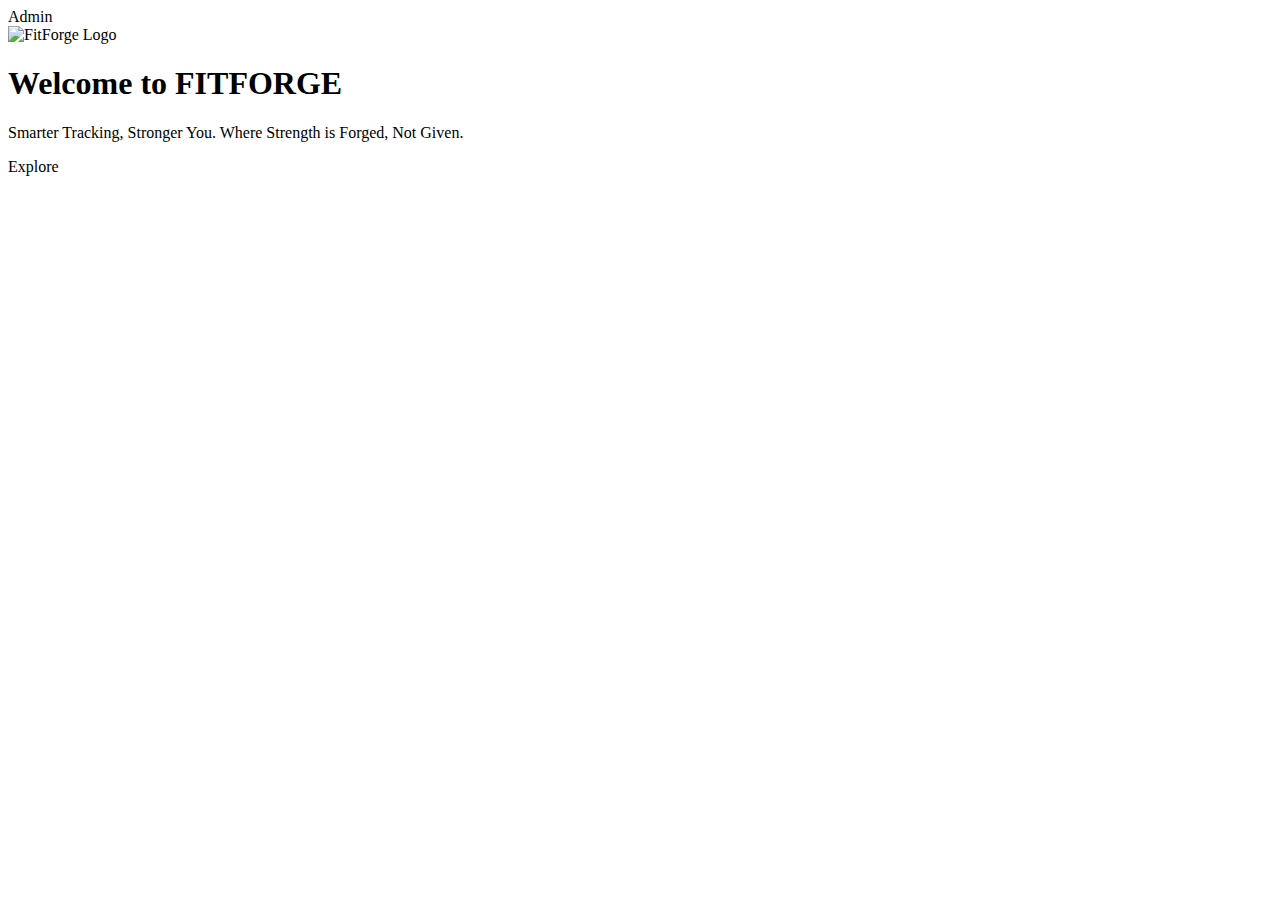
<file: src/main/resources/templates/index.html>
<!DOCTYPE html>
<html lang="en" xmlns:th="http://www.thymeleaf.org">
<head>
    <meta charset="UTF-8">
    <meta name="viewport" content="width=device-width, initial-scale=1.0">
    <title>Welcome to FitForge</title>
    <!-- This correctly links to the style.css file we just updated -->
    <link rel="stylesheet" th:href="@{/css/style.css}">
</head>
<body>

<a th:href="@{/admin/login}" class="admin-button">Admin</a>

<div class="container">
    <img th:src="@{/images/logo.png}" alt="FitForge Logo" class="logo"/>
    <h1 class="welcome-header">Welcome to FITFORGE</h1>
    <p class="welcome-subheader">Smarter Tracking, Stronger You. Where Strength is Forged, Not Given.</p>
    <a th:href="@{/login}" class="explore-button">Explore</a>
</div>

</body>
</html>
</file>
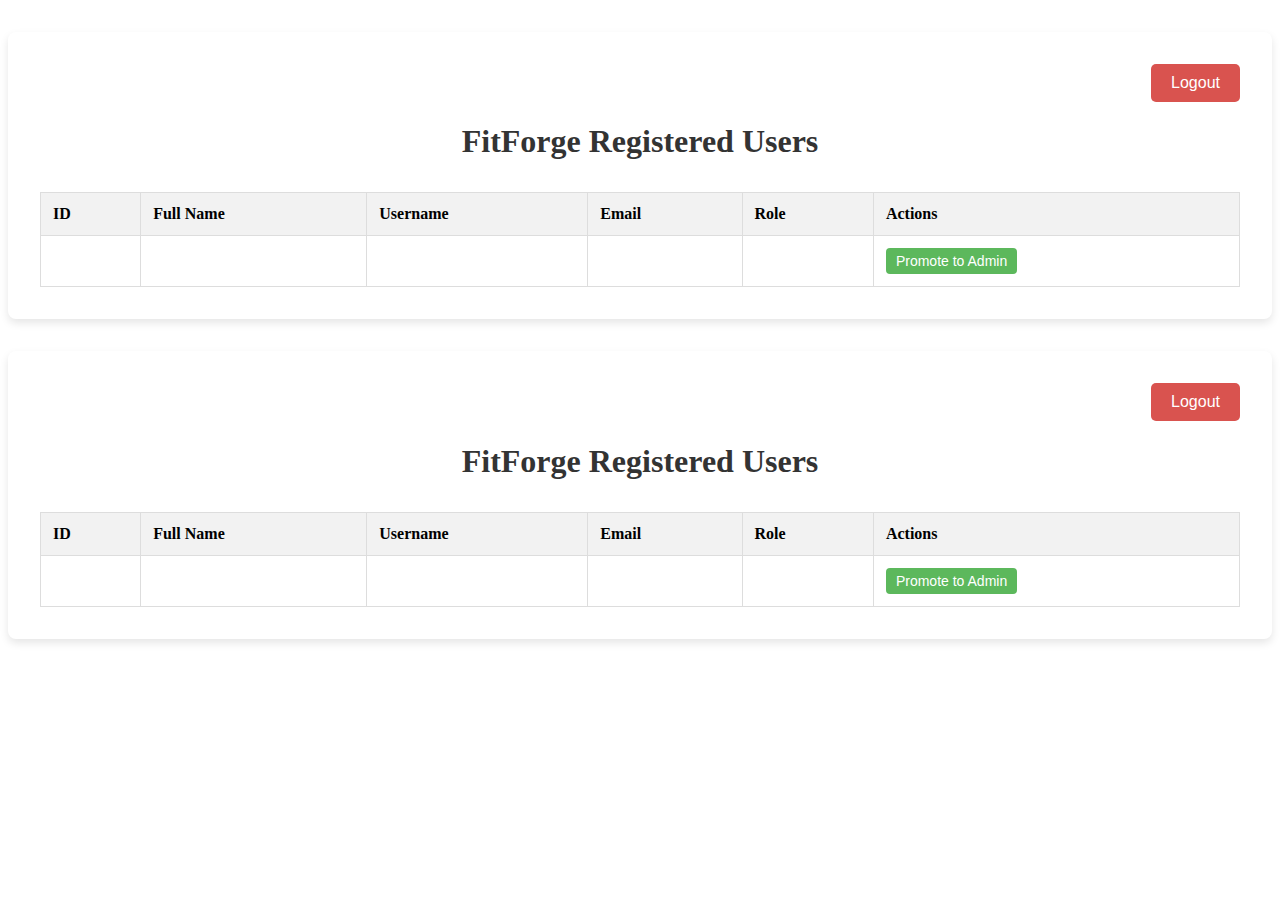
<file: src/main/resources/templates/admin-dashboard.html>
<!DOCTYPE html>
<html lang="en" xmlns:th="http://www.thymeleaf.org">
<head>
  <meta charset="UTF-8">
  <title>Admin Dashboard - FitForge</title>
  <link rel="stylesheet" th:href="@{/css/style.css}">
  <style>
    .dashboard-container {
        max-width: 1200px;
        margin: 2rem auto;
        padding: 2rem;
        background-color: #fff;
        border-radius: 8px;
        box-shadow: 0 4px 8px rgba(0,0,0,0.1);
    }
    h1 {
        color: #333;
        margin-bottom: 2rem;
        text-align: center;
    }
    .user-table {
        width: 100%;
        border-collapse: collapse;
        margin-top: 1rem;
    }
    .user-table th, .user-table td {
        border: 1px solid #ddd;
        padding: 12px;
        text-align: left;
    }
    .user-table th {
        background-color: #f2f2f2;
        font-weight: 600;
    }
    .user-table tr:nth-child(even) {
        background-color: #f9f9f9;
    }
    .user-table tr:hover {
        background-color: #f1f1f1;
    }
    .logout-form {
        text-align: right;
        margin-bottom: 1rem;
    }
    .logout-button {
        padding: 10px 20px;
        font-size: 16px;
        cursor: pointer;
        background-color: #d9534f;
        color: white;
        border: none;
        border-radius: 5px;
    }
    .promote-button {
        padding: 5px 10px;
        font-size: 14px;
        cursor: pointer;
        background-color: #5cb85c;
        color: white;
        border: none;
        border-radius: 4px;
    }
    .admin-role {
        font-weight: bold;
        color: #d9534f;
    }
  </style>
</head>
<body>

<div class="dashboard-container">
  <div class="logout-form">
    <form th:action="@{/admin/logout}" method="post">
      <button type="submit" class="logout-button">Logout</button>
    </form>
  </div>

  <h1>FitForge Registered Users</h1>

  <table class="user-table">
    <thead>
    <tr>
      <th>ID</th>
      <th>Full Name</th>
      <th>Username</th>
      <th>Email</th>
      <th>Role</th>
      <th>Actions</th>
    </tr>
    </thead>
    <tbody>
    <tr th:each="user : ${users}">
      <td th:text="${user.id}"></td>
      <td th:text="${user.fullName}"></td>
      <td th:text="${user.username}"></td>
      <td th:text="${user.email}"></td>
      <td th:text="${user.role}" th:class="${user.role == 'ADMIN'} ? 'admin-role'"></td>
      <td>
        <div th:if="${user.role != 'ADMIN'}">
          <form th:action="@{/admin/users/promote/{id}(id=${user.id})}" method="post">
            <button type="submit" class="promote-button">Promote to Admin</button>
          </form>
        </div>
      </td>
    </tr>
    </tbody>
  </table>
</div>

</body>
</html><!DOCTYPE html>
<html lang="en" xmlns:th="http://www.thymeleaf.org">
<head>
  <meta charset="UTF-8">
  <title>Admin Dashboard - FitForge</title>
  <link rel="stylesheet" th:href="@{/css/style.css}">
  <style>
    .dashboard-container {
        max-width: 1200px;
        margin: 2rem auto;
        padding: 2rem;
        background-color: #fff;
        border-radius: 8px;
        box-shadow: 0 4px 8px rgba(0,0,0,0.1);
    }
    h1 {
        color: #333;
        margin-bottom: 2rem;
        text-align: center;
    }
    .user-table {
        width: 100%;
        border-collapse: collapse;
        margin-top: 1rem;
    }
    .user-table th, .user-table td {
        border: 1px solid #ddd;
        padding: 12px;
        text-align: left;
    }
    .user-table th {
        background-color: #f2f2f2;
        font-weight: 600;
    }
    .user-table tr:nth-child(even) {
        background-color: #f9f9f9;
    }
    .user-table tr:hover {
        background-color: #f1f1f1;
    }
    .logout-form {
        text-align: right;
        margin-bottom: 1rem;
    }
    .logout-button {
        padding: 10px 20px;
        font-size: 16px;
        cursor: pointer;
        background-color: #d9534f;
        color: white;
        border: none;
        border-radius: 5px;
    }
    .promote-button {
        padding: 5px 10px;
        font-size: 14px;
        cursor: pointer;
        background-color: #5cb85c;
        color: white;
        border: none;
        border-radius: 4px;
    }
    .admin-role {
        font-weight: bold;
        color: #d9534f;
    }
  </style>
</head>
<body>

<div class="dashboard-container">
  <div class="logout-form">
    <form th:action="@{/admin/logout}" method="post">
      <button type="submit" class="logout-button">Logout</button>
    </form>
  </div>

  <h1>FitForge Registered Users</h1>

  <table class="user-table">
    <thead>
    <tr>
      <th>ID</th>
      <th>Full Name</th>
      <th>Username</th>
      <th>Email</th>
      <th>Role</th>
      <th>Actions</th>
    </tr>
    </thead>
    <tbody>
    <tr th:each="user : ${users}">
      <td th:text="${user.id}"></td>
      <td th:text="${user.fullName}"></td>
      <td th:text="${user.username}"></td>
      <td th:text="${user.email}"></td>
      <td th:text="${user.role}" th:class="${user.role == 'ADMIN'} ? 'admin-role'"></td>
      <td>
        <div th:if="${user.role != 'ADMIN'}">
          <form th:action="@{/admin/users/promote/{id}(id=${user.id})}" method="post">
            <button type="submit" class="promote-button">Promote to Admin</button>
          </form>
        </div>
      </td>
    </tr>
    </tbody>
  </table>
</div>

</body>
</html>
</file>
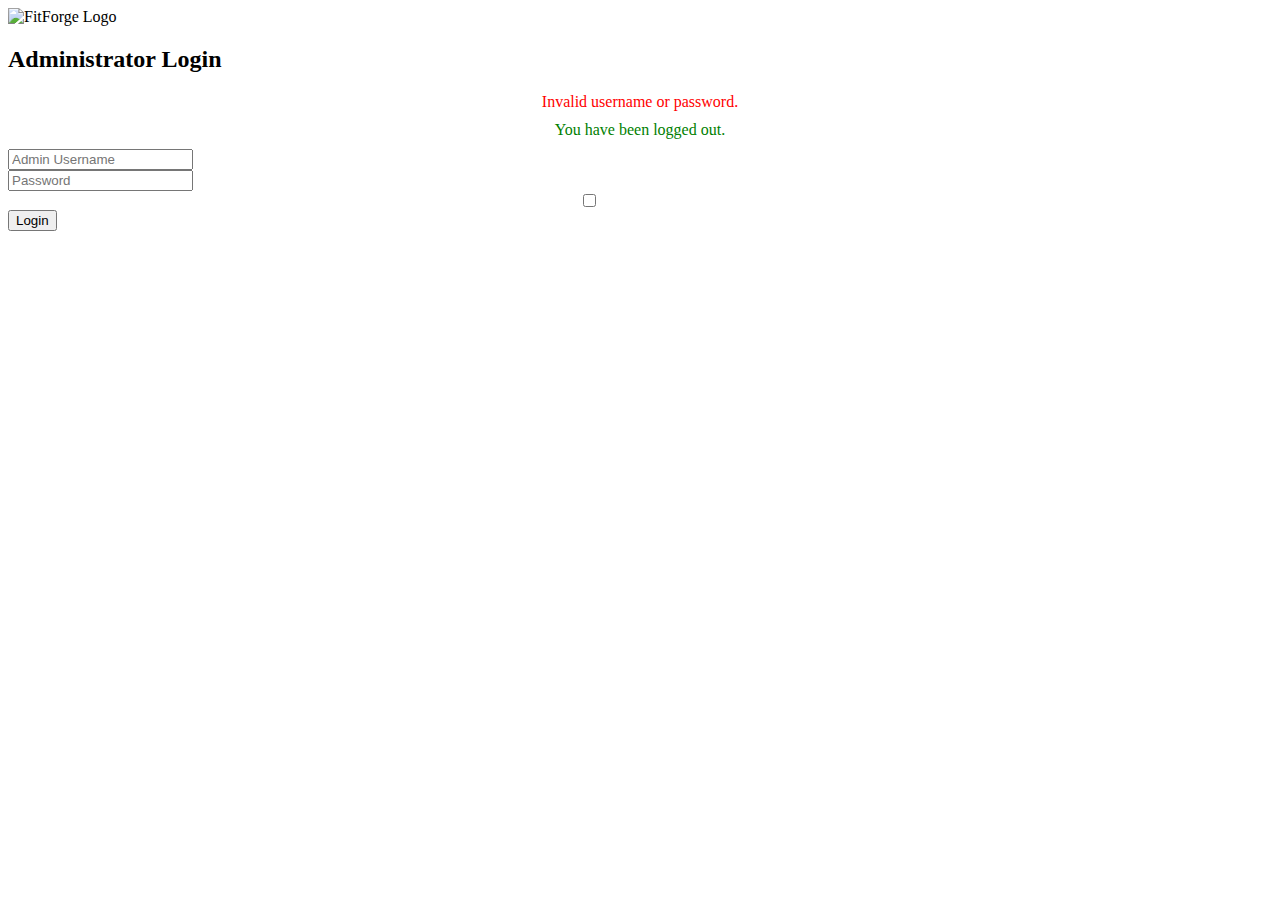
<file: src/main/resources/templates/admin-login.html>
<!DOCTYPE html>
<html lang="en" xmlns:th="http://www.thymeleaf.org">
<head>
    <meta charset="UTF-8">
    <title>Admin Login - FitForge</title>
    <link rel="stylesheet" th:href="@{/css/admin-login-style.css}">
</head>
<body>
<div class="admin-login-container">
    <img th:src="@{/images/logo.png}" alt="FitForge Logo" class="admin-logo">
    <h2>Administrator Login</h2>

    <div th:if="${param.error}" style="color: red; text-align: center; margin-bottom: 10px;">
        Invalid username or password.
    </div>
    <div th:if="${param.logout}" style="color: green; text-align: center; margin-bottom: 10px;">
        You have been logged out.
    </div>

    <form th:action="@{/admin/login}" method="post">
        <div class="input-group">
            <input type="text" name="username" placeholder="Admin Username" required>
        </div>
        <div class="input-group">
            <input type="password" name="password" placeholder="Password" required>
        </div>

        <!-- New Remember Me Checkbox -->
        <div class="input-group" style="display: flex; align-items: center; justify-content: center; color: #fff;">
            <input type="checkbox" id="remember-me" name="remember-me" style="width: auto; margin-right: 10px;">
            <label for="remember-me">Remember Me</label>
        </div>

        <button type="submit" class="login-button">Login</button>
    </form>
</div>
</body>
</html>
</file>
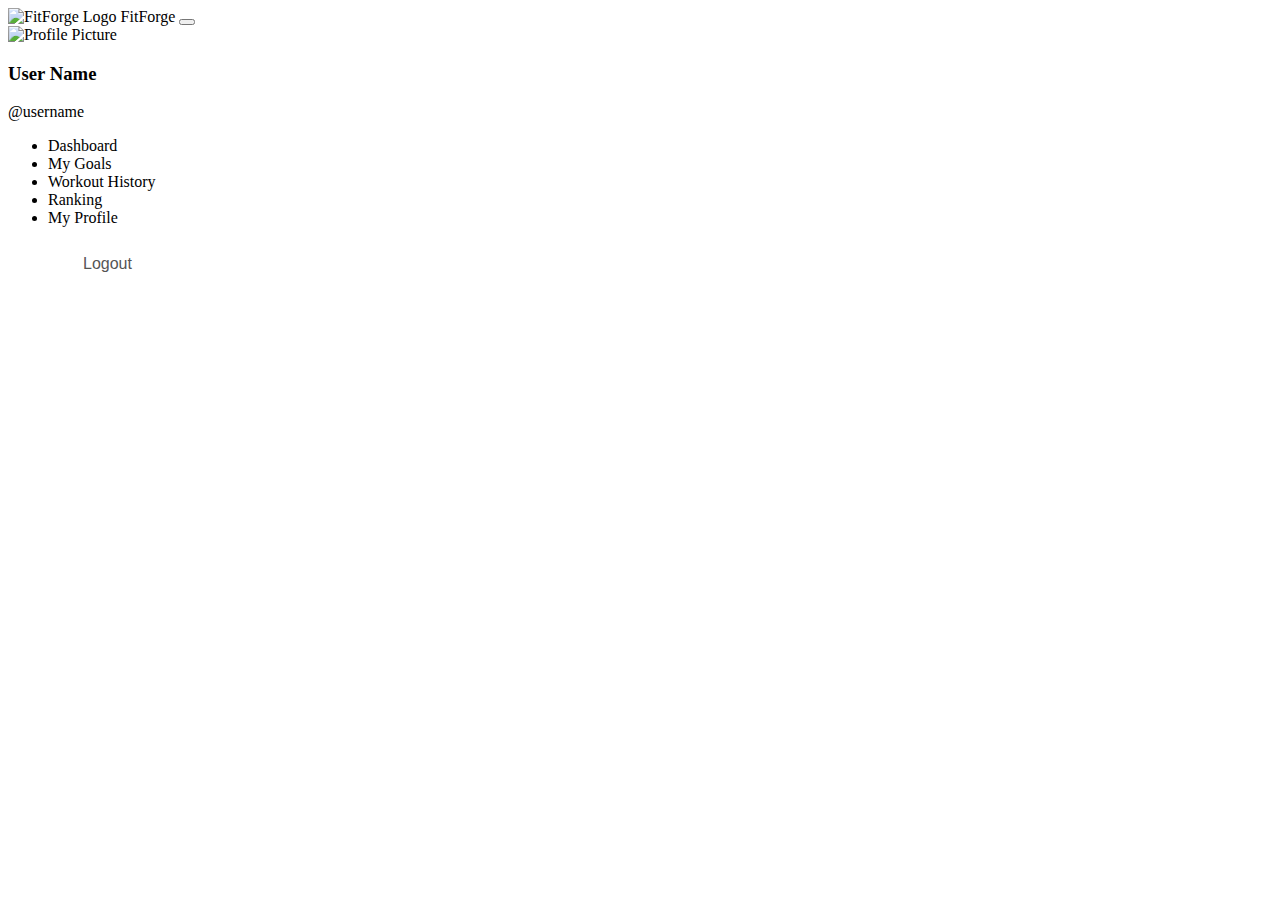
<file: src/main/resources/templates/fragments.html>
<!DOCTYPE html>
<html lang="en" xmlns:th="http://www.thymeleaf.org">
<body>

<div class="sidebar" id="sidebar" th:fragment="sidebar">
  <div class="sidebar-header">
    <img th:src="@{/images/logo.png}" alt="FitForge Logo" class="logo">
    <span class="nav-text">FitForge</span>
    <button class="toggle-button" id="toggle-button"><i class="fas fa-bars"></i></button>
  </div>

  <div class="profile-section">
    <img th:src="${#authentication.principal.profilePictureFilename != null ? '/user-uploads/' + #authentication.principal.profilePictureFilename : '/images/default-profile.png'}" alt="Profile Picture" class="profile-pic">
    <div class="profile-info">
      <h3 th:text="${#authentication.principal.fullName ?: #authentication.principal.username}">User Name</h3>
      <p th:text="${'@' + #authentication.principal.username}">@username</p>
    </div>
  </div>

  <ul class="nav-menu">
    <li><a th:href="@{/dashboard}" th:classappend="${activePage == 'dashboard' ? 'active' : ''}"><i class="icon fas fa-th-large"></i><span class="nav-text">Dashboard</span></a></li>
    <li><a th:href="@{/goals}" th:classappend="${activePage == 'goals' ? 'active' : ''}"><i class="icon fas fa-bullseye"></i><span class="nav-text">My Goals</span></a></li>
    <li><a th:href="@{/workout-history}" th:classappend="${activePage == 'workout-history' ? 'active' : ''}"><i class="icon fas fa-history"></i><span class="nav-text">Workout History</span></a></li>
    <li><a th:href="@{/ranking}" th:classappend="${activePage == 'ranking' ? 'active' : ''}"><i class="icon fas fa-trophy"></i><span class="nav-text">Ranking</span></a></li>
    <li><a th:href="@{/profile}" th:classappend="${activePage == 'profile' ? 'active' : ''}"><i class="icon fas fa-user"></i><span class="nav-text">My Profile</span></a></li>
  </ul>

  <div class="logout-section">
    <form th:action="@{/logout}" method="post" style="padding: 0 10px;">
      <button type="submit" style="background: none; border: none; width: 100%; display: flex; align-items: center; padding: 12px 25px; color: #555; text-decoration: none; font-weight: 500; border-radius: 10px; margin: 4px 0; font-family: 'Poppins', sans-serif; font-size: 16px; cursor: pointer;">
        <i class="icon fas fa-sign-out-alt" style="font-size: 20px; margin-right: 20px; width: 20px; text-align: center;"></i>
        <span class="nav-text">Logout</span>
      </button>
    </form>
  </div>
</div>

</body>
</html>
</file>
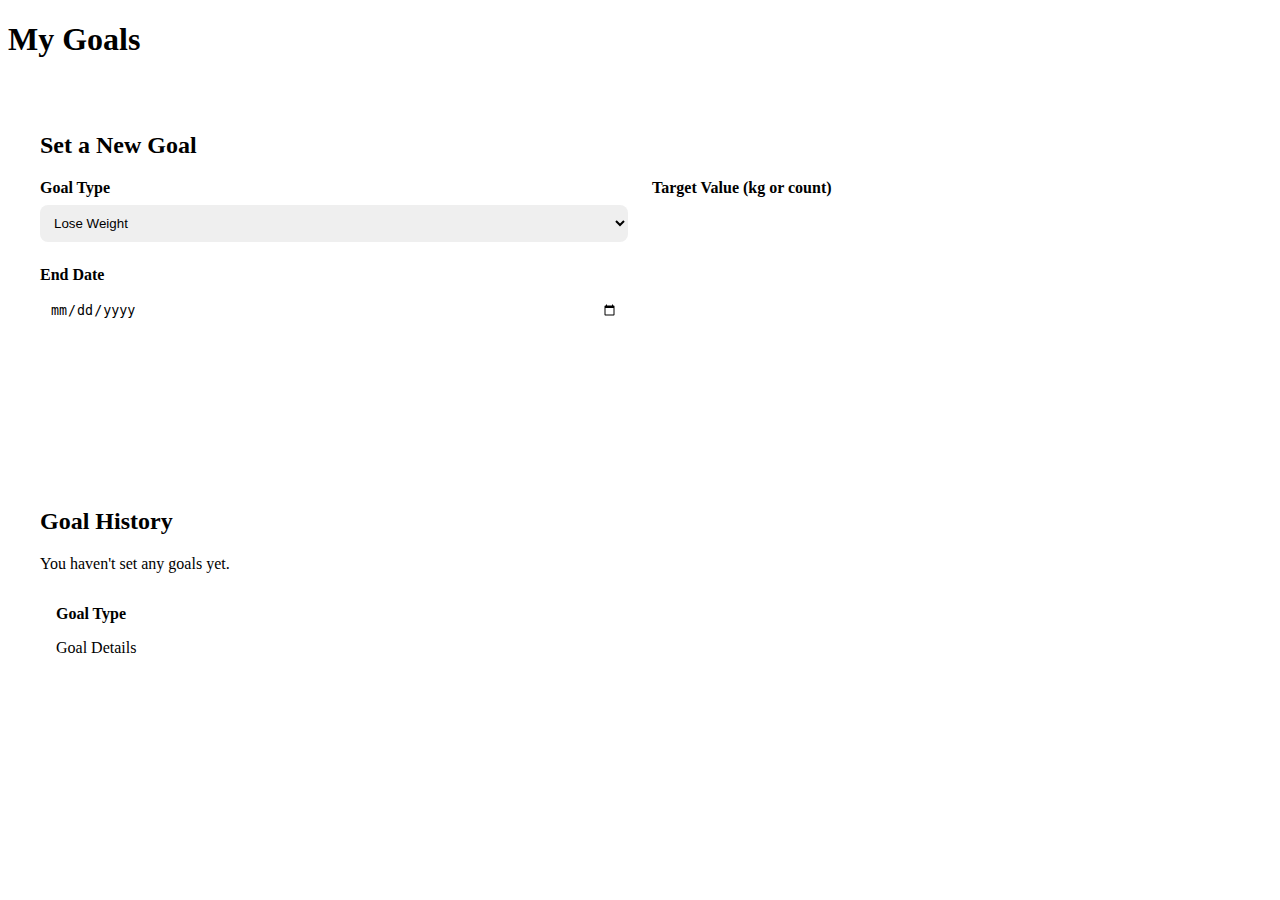
<file: src/main/resources/templates/goals.html>
<!DOCTYPE html>
<html lang="en" xmlns:th="http://www.thymeleaf.org">
<head>
  <meta charset="UTF-8">
  <title>My Goals - FitForge</title>
  <link rel="stylesheet" th:href="@{/css/dashboard-style.css}">
  <link rel="stylesheet" href="https://cdnjs.cloudflare.com/ajax/libs/font-awesome/6.0.0-beta3/css/all.min.css">
  <style>
    .form-card, .goals-card {
        background: #fff;
        padding: 2rem;
        border-radius: var(--widget-border-radius);
        box-shadow: var(--shadow-soft);
        margin-bottom: 2rem;
    }
    .form-grid { display: grid; grid-template-columns: repeat(2, 1fr); gap: 1.5rem; }
    .form-group { display: flex; flex-direction: column; }
    .form-group label { margin-bottom: 0.5rem; font-weight: 600; }
    .form-group input, .form-group select { padding: 10px; border-radius: 8px; border: 1px solid var(--border-color); }
    .submit-btn {
        grid-column: span 2;
        padding: 12px;
        border: none;
        background-color: var(--primary-green);
        color: white;
        font-weight: 600;
        border-radius: 8px;
        cursor: pointer;
        transition: background-color 0.2s;
    }
    .submit-btn:hover { background-color: var(--primary-green-dark); }
    .goal-list-item {
        display: flex; justify-content: space-between; align-items: center;
        padding: 1rem; border-bottom: 1px solid var(--border-color);
    }
    .goal-list-item:last-child { border-bottom: none; }
    .goal-status { padding: 0.25rem 0.75rem; border-radius: 12px; font-weight: 500; color: white; }
    .status-active { background-color: var(--accent-blue); }
    .status-inactive { background-color: var(--text-color-muted); }
  </style>
</head>
<body>
<div class="dashboard-wrapper">
  <div th:replace="~{fragments :: sidebar}"></div>
  <main class="main-content">
    <h1>My Goals</h1>

    <!-- Add New Goal Form -->
    <div class="form-card">
      <h2>Set a New Goal</h2>
      <form th:action="@{/goals/add}" th:object="${goalDto}" method="post">
        <div class="form-grid">
          <div class="form-group">
            <label for="goalType">Goal Type</label>
            <select id="goalType" th:field="*{goalType}" required>
              <option value="TARGET_WEIGHT">Lose Weight</option>
              <option value="WEEKLY_WORKOUTS">Weekly Workouts</option>
            </select>
          </div>
          <div class="form-group">
            <label for="targetValue">Target Value (kg or count)</label>
            <input type="number" step="0.1" id="targetValue" th:field="*{targetValue}" required>
          </div>
          <div class="form-group">
            <label for="endDate">End Date</label>
            <input type="date" id="endDate" th:field="*{endDate}" required>
          </div>
          <button type="submit" class="submit-btn">Add Goal</button>
        </div>
      </form>
    </div>

    <!-- List of All Goals -->
    <div class="goals-card">
      <h2>Goal History</h2>
      <div th:if="${#lists.isEmpty(allGoals)}">
        <p>You haven't set any goals yet.</p>
      </div>
      <div th:each="goal : ${allGoals}" class="goal-list-item">
        <div>
          <strong th:text="${goal.goalType == 'TARGET_WEIGHT' ? 'Target Weight' : 'Weekly Workouts'}">Goal Type</strong>
          <p th:text="'Target: ' + ${goal.targetValue} + ' | Ends: ' + ${#temporals.format(goal.endDate, 'dd MMM yyyy')}">Goal Details</p>
        </div>
        <span class="goal-status" th:classappend="${goal.active ? 'status-active' : 'status-inactive'}" th:text="${goal.active ? 'Active' : 'Finished'}">Status</span>
      </div>
    </div>
  </main>
</div>
</body>
</html>
</file>
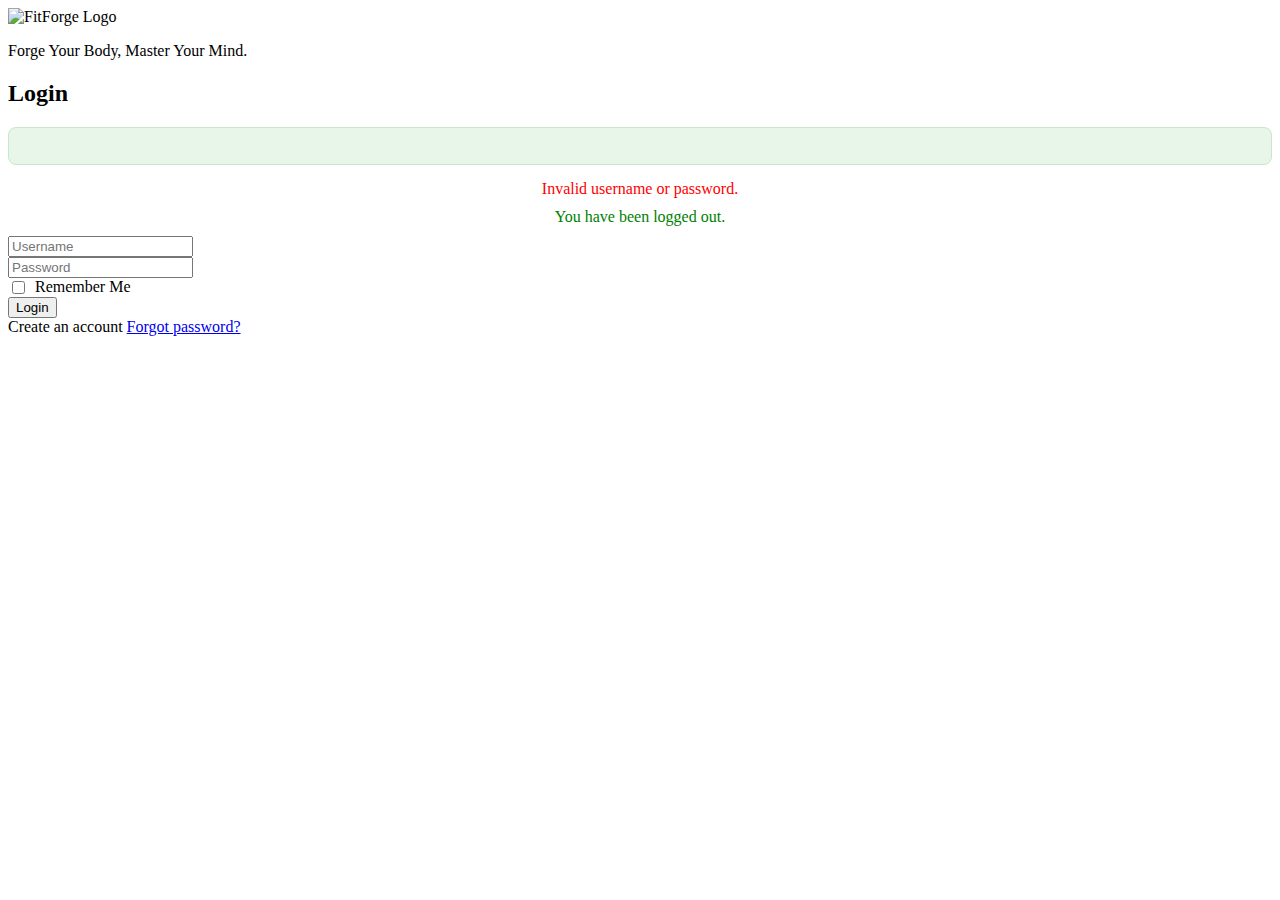
<file: src/main/resources/templates/login.html>
<!DOCTYPE html>
<html lang="en" xmlns:th="http://www.thymeleaf.org">
<head>
    <meta charset="UTF-8">
    <title>Login - FitForge</title>
    <link rel="stylesheet" th:href="@{/css/login-style.css}">
</head>
<body>

<div id="stars1"></div>
<div id="stars2"></div>
<div id="stars3"></div>

<div class="login-container">
    <div class="login-logo-panel">
        <img th:src="@{/images/logo.png}" alt="FitForge Logo" class="fitforge-logo">
        <p class="motivational-quote">Forge Your Body, Master Your Mind.</p>
    </div>

    <div class="login-form-panel">
        <h2>Login</h2>

        <div th:if="${successMessage}" style="color: #2e7d32; background-color: #e8f5e9; border: 1px solid #c8e6c9; padding: 10px; border-radius: 8px; text-align: center; margin-bottom: 15px;">
            <p th:text="${successMessage}"></p>
        </div>

        <div th:if="${param.error}" style="color: red; text-align: center; margin-bottom: 10px;">
            Invalid username or password.
        </div>
        <div th:if="${param.logout}" style="color: green; text-align: center; margin-bottom: 10px;">
            You have been logged out.
        </div>

        <form th:action="@{/login}" method="post">
            <div class="input-group">
                <input type="text" name="username" placeholder="Username" required>
            </div>
            <div class="input-group">
                <input type="password" name="password" placeholder="Password" required>
            </div>

            <!-- New Remember Me Checkbox -->
            <div class="input-group" style="display: flex; align-items: center;">
                <input type="checkbox" id="remember-me" name="remember-me" style="width: auto; margin-right: 10px;">
                <label for="remember-me">Remember Me</label>
            </div>

            <button type="submit" class="login-button">Login</button>
        </form>

        <div class="extra-links">
            <a th:href="@{/register}">Create an account</a>
            <a href="#">Forgot password?</a>
        </div>
    </div>
</div>
</body>
</html>
</file>
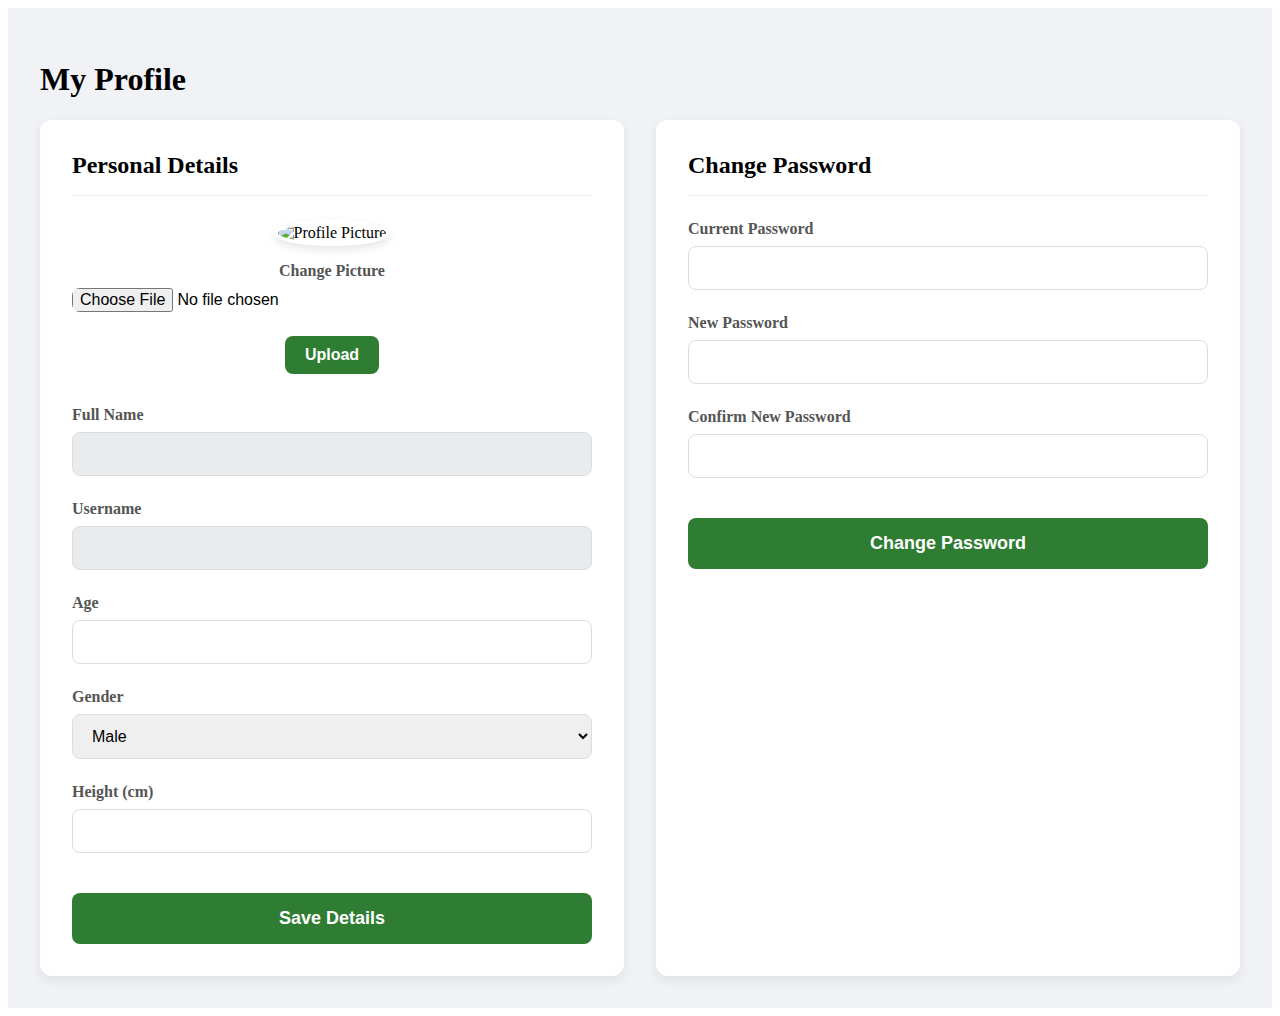
<file: src/main/resources/templates/profile.html>
<!DOCTYPE html>
<html lang="en" xmlns:th="http://www.thymeleaf.org">
<head>
  <meta charset="UTF-8">
  <title>My Profile - FitForge</title>
  <link rel="stylesheet" th:href="@{/css/dashboard-style.css}">
  <link rel="stylesheet" th:href="@{/css/flash-message.css}">
  <link rel="stylesheet" href="https://cdnjs.cloudflare.com/ajax/libs/font-awesome/6.0.0-beta3/css/all.min.css">
  <style>
    .profile-page-wrapper { display: flex; }
    .profile-content { flex-grow: 1; padding: 2rem; background-color: #f0f2f5; }
    .profile-grid { display: grid; grid-template-columns: repeat(auto-fit, minmax(350px, 1fr)); gap: 2rem; }
    .profile-card { background-color: #fff; padding: 2rem; border-radius: 12px; box-shadow: 0 4px 12px rgba(0,0,0,0.08); }
    .profile-card h2 { margin-top: 0; margin-bottom: 1.5rem; border-bottom: 1px solid #eee; padding-bottom: 1rem; }
    .form-group { margin-bottom: 1.5rem; }
    .form-group label { display: block; margin-bottom: .5rem; font-weight: 600; color: #555; }
    .form-group input, .form-group select { width: 100%; padding: 12px 15px; border: 1px solid #ddd; border-radius: 8px; box-sizing: border-box; font-size: 16px; }
    .form-group input[disabled] { background-color: #e9ecef; cursor: not-allowed; }
    .submit-button { width: 100%; padding: 15px; border: none; border-radius: 8px; background-color: #2e7d32; color: white; font-size: 18px; font-weight: 600; cursor: pointer; margin-top: 1rem; }
    .submit-button:hover { background-color: #1b5e20; }
    .profile-picture-section { text-align: center; margin-bottom: 2rem; }
    .profile-picture { width: 150px; height: 150px; border-radius: 50%; object-fit: cover; border: 4px solid #fff; box-shadow: 0 4px 10px rgba(0,0,0,0.1); margin-bottom: 1rem; }
    .profile-picture-section .form-group input[type="file"] { border: none; padding: 0; }
  </style>
</head>
<body>

<div class="flash-message-container">
  <div th:if="${successMessage}" id="flash-success" class="flash-message" th:text="${successMessage}"></div>
  <div th:if="${errorMessage}" id="flash-error" class="flash-message" th:text="${errorMessage}" style="background-color: #d9534f; border-color: #c9302c;"></div>
  <div th:if="${passwordError}" id="flash-error-pass" class="flash-message" th:text="${passwordError}" style="background-color: #d9534f; border-color: #c9302c;"></div>
</div>

<div class="profile-page-wrapper">

  <div th:replace="~{fragments :: sidebar}"></div>

  <main class="profile-content">
    <h1>My Profile</h1>
    <div class="profile-grid">

      <!-- CARD 1: Profile Details & Picture -->
      <div class="profile-card">
        <h2>Personal Details</h2>

        <div class="profile-picture-section">
          <img th:src="${user.profilePictureFilename != null ? '/user-uploads/' + user.profilePictureFilename : '/images/default-profile.png'}"
               alt="Profile Picture" class="profile-picture">
          <form th:action="@{/profile/upload-picture}" method="post" enctype="multipart/form-data">
            <div class="form-group">
              <label for="profilePicture">Change Picture</label>
              <input type="file" id="profilePicture" name="profilePicture" accept="image/png, image/jpeg" required>
            </div>
            <button type="submit" class="submit-button" style="margin-top: 0; padding: 10px 20px; font-size: 16px; width: auto;">Upload</button>
          </form>
        </div>


        <form th:action="@{/profile/update}" th:object="${profileDto}" method="post">
          <div class="form-group">
            <label>Full Name</label>
            <input type="text" th:value="${user.fullName}" disabled>
          </div>
          <div class="form-group">
            <label>Username</label>
            <input type="text" th:value="${user.username}" disabled>
          </div>
          <div class="form-group">
            <label for="age">Age</label>
            <input type="number" id="age" th:field="*{age}">
          </div>
          <div class="form-group">
            <label for="gender">Gender</label>
            <select id="gender" th:field="*{gender}">
              <option value="" disabled>Select gender</option>
              <option value="MALE">Male</option>
              <option value="FEMALE">Female</option>
            </select>
          </div>
          <div class="form-group">
            <label for="height">Height (cm)</label>
            <input type="number" step="0.1" id="height" th:field="*{heightInCm}">
          </div>
          <!-- The weight input field has been REMOVED from this form -->
          <button type="submit" class="submit-button">Save Details</button>
        </form>
      </div>

      <!-- CARD 2: Change Password (Unchanged) -->
      <div class="profile-card">
        <h2>Change Password</h2>
        <form th:action="@{/profile/change-password}" th:object="${passwordDto}" method="post">
          <div class="form-group">
            <label for="currentPassword">Current Password</label>
            <input type="password" id="currentPassword" th:field="*{currentPassword}">
          </div>
          <div class="form-group">
            <label for="newPassword">New Password</label>
            <input type="password" id="newPassword" th:field="*{newPassword}">
          </div>
          <div class="form-group">
            <label for="confirmNewPassword">Confirm New Password</label>
            <input type="password" id="confirmNewPassword" th:field="*{confirmNewPassword}">
          </div>
          <button type="submit" class="submit-button">Change Password</button>
        </form>
      </div>
    </div>
  </main>
</div>

<script>
  document.getElementById('toggle-button').addEventListener('click', function() {
      document.getElementById('sidebar').classList.toggle('collapsed');
  });
  const allFlashMessages = document.querySelectorAll('.flash-message');
  allFlashMessages.forEach(flashMessage => {
      if (flashMessage && flashMessage.textContent.trim() !== '') {
        setTimeout(() => { flashMessage.classList.add('show'); }, 100);
        setTimeout(() => { flashMessage.classList.remove('show'); flashMessage.classList.add('hide'); }, 5000);
      }
  });
</script>

</body>
</html>
</file>
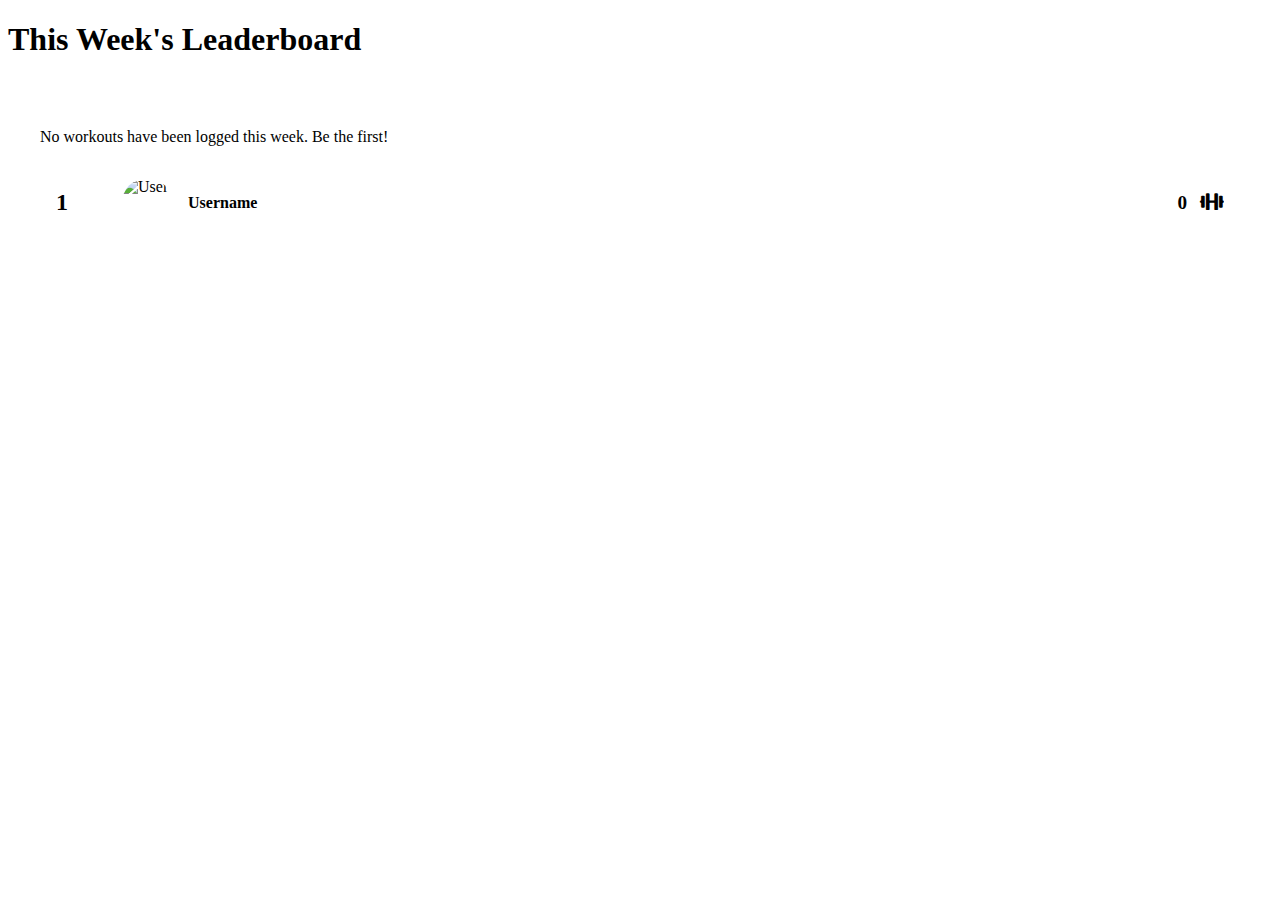
<file: src/main/resources/templates/ranking.html>
<!DOCTYPE html>
<html lang="en" xmlns:th="http://www.thymeleaf.org">
<head>
    <meta charset="UTF-8">
    <title>Weekly Ranking - FitForge</title>
    <link rel="stylesheet" th:href="@{/css/dashboard-style.css}">
    <link rel="stylesheet" href="https://cdnjs.cloudflare.com/ajax/libs/font-awesome/6.0.0-beta3/css/all.min.css">
    <style>
        .ranking-card { background: #fff; padding: 2rem; border-radius: var(--widget-border-radius); box-shadow: var(--shadow-soft); }
        .ranking-item { display: flex; align-items: center; padding: 1rem; border-bottom: 1px solid var(--border-color); }
        .ranking-item:last-child { border-bottom: none; }
        .rank-number { font-size: 1.5rem; font-weight: 700; color: var(--primary-green); width: 50px; }
        .rank-pic { width: 50px; height: 50px; border-radius: 50%; object-fit: cover; margin: 0 1rem; }
        .rank-name { font-weight: 600; flex-grow: 1; }
        .rank-workouts { font-size: 1.2rem; font-weight: 600; }
        .top-3 .rank-number { color: var(--accent-orange); }
    </style>
</head>
<body>
<div class="dashboard-wrapper">
    <div th:replace="~{fragments :: sidebar}"></div>
    <main class="main-content">
        <h1>This Week's Leaderboard</h1>

        <div class="ranking-card">
            <div th:if="${#lists.isEmpty(rankings)}">
                <p>No workouts have been logged this week. Be the first!</p>
            </div>
            <div th:each="ranking : ${rankings}" class="ranking-item" th:classappend="${ranking.rank <= 3 ? 'top-3' : ''}">
                <div class="rank-number" th:text="${ranking.rank}">1</div>
                <img th:src="${ranking.profilePictureFilename != null ? '/user-uploads/' + ranking.profilePictureFilename : '/images/default-profile.png'}" alt="User" class="rank-pic">
                <div class="rank-name" th:text="${ranking.username}">Username</div>
                <div class="rank-workouts">
                    <span th:text="${ranking.workoutCount}">0</span>
                    <i class="fas fa-dumbbell" style="margin-left: 8px; color: var(--text-color-muted);"></i>
                </div>
            </div>
        </div>
    </main>
</div>
</body>
</html>
</file>
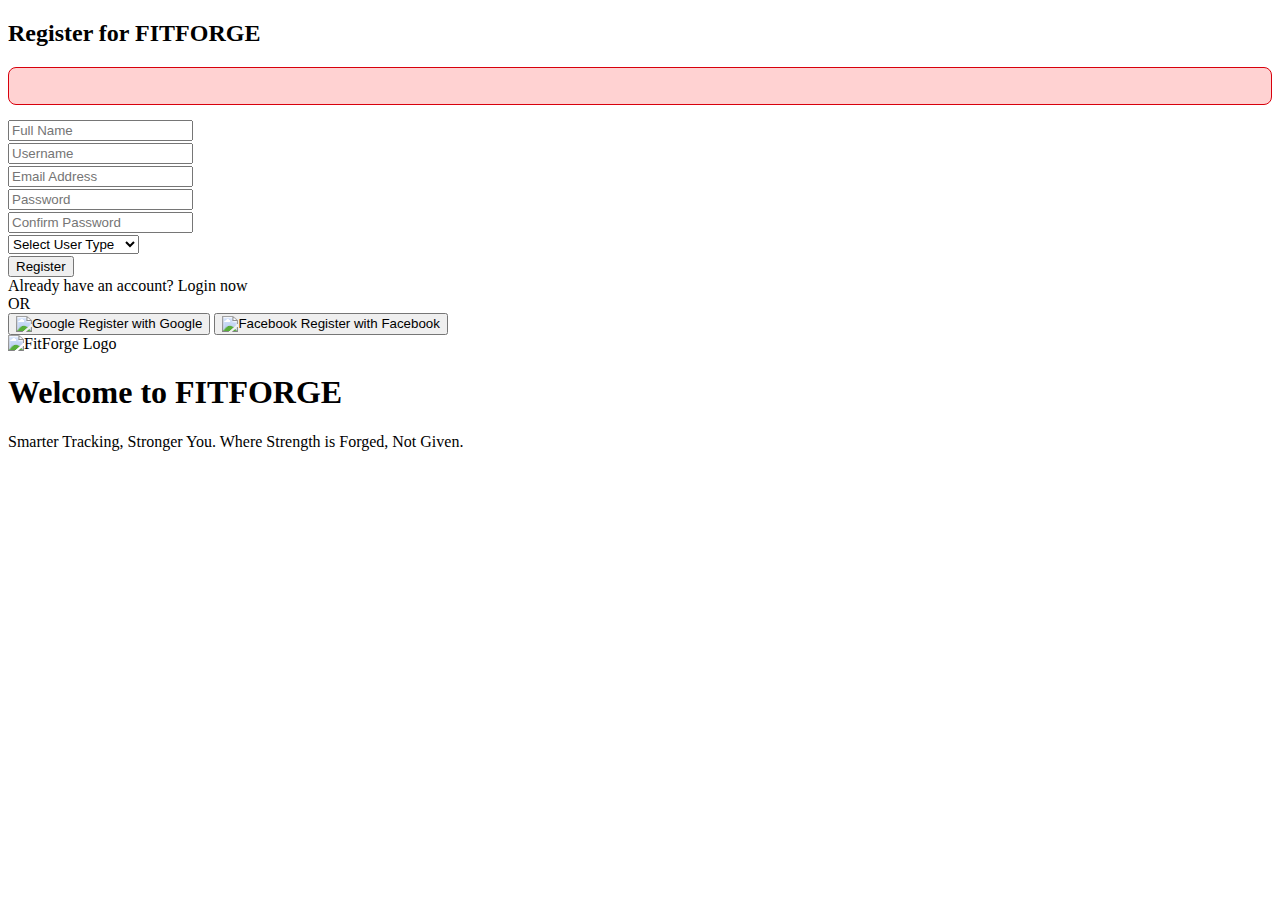
<file: src/main/resources/templates/register.html>
<!DOCTYPE html>
<html lang="en" xmlns:th="http://www.thymeleaf.org">
<head>
    <meta charset="UTF-8">
    <title>Register - FitForge</title>
    <link rel="stylesheet" th:href="@{/css/register-style.css}">
    <style>
        .field-error {
            color: #D8000C;
            font-size: 0.8em;
            display: block;
            margin-top: 2px;
        }
    </style>
</head>
<body>

<div class="main-container">

    <div class="register-form-panel">
        <h2>Register for FITFORGE</h2>

        <div th:if="${errorMessage}" style="color: #D8000C; background-color: #FFD2D2; border: 1px solid #D8000C; padding: 10px; border-radius: 8px; text-align: center; margin-bottom: 15px;">
            <p th:text="${errorMessage}"></p>
        </div>

        <form th:action="@{/register}" th:object="${userDto}" method="post">

            <div class="input-group">
                <input type="text" th:field="*{fullName}" placeholder="Full Name" required>
                <span class="field-error" th:if="${#fields.hasErrors('fullName')}" th:errors="*{fullName}"></span>
            </div>

            <div class="input-group">
                <input type="text" th:field="*{username}" placeholder="Username" required>
                <span class="field-error" th:if="${#fields.hasErrors('username')}" th:errors="*{username}"></span>
            </div>

            <div class="input-group">
                <input type="email" th:field="*{email}" placeholder="Email Address" required>
                <span class="field-error" th:if="${#fields.hasErrors('email')}" th:errors="*{email}"></span>
            </div>

            <div class="input-group">
                <input type="password" th:field="*{password}" placeholder="Password" required>
                <span class="field-error" th:if="${#fields.hasErrors('password')}" th:errors="*{password}"></span>
            </div>

            <div class="input-group">
                <input type="password" th:field="*{confirmPassword}" placeholder="Confirm Password" required>
                <span class="field-error" th:if="${#fields.hasErrors('confirmPassword')}" th:errors="*{confirmPassword}"></span>
            </div>

            <div class="input-group">
                <select th:field="*{role}" required>
                    <option value="" disabled selected>Select User Type</option>
                    <option value="USER">Fitness Enthusiast</option>
                    <option value="TRAINER">Personal Trainer</option>
                </select>
                <span class="field-error" th:if="${#fields.hasErrors('role')}" th:errors="*{role}"></span>
            </div>

            <button type="submit" class="register-button">Register</button>
        </form>

        <div class="login-link">
            <span>Already have an account? </span>
            <a th:href="@{/login}">Login now</a>
        </div>

        <div class="divider">OR</div>

        <button class="social-login-button">
            <img th:src="@{https://upload.wikimedia.org/wikipedia/commons/c/c1/Google_%22G%22_logo.svg}" alt="Google" class="social-logo">
            Register with Google
        </button>
        <button class="social-login-button">
            <img th:src="@{https://upload.wikimedia.org/wikipedia/commons/5/51/Facebook_f_logo_%282019%29.svg}" alt="Facebook" class="social-logo">
            Register with Facebook
        </button>
    </div>

    <div class="welcome-panel">
        <img th:src="@{/images/logo.png}" alt="FitForge Logo" class="fitforge-logo">
        <h1>Welcome to FITFORGE</h1>
        <p>Smarter Tracking, Stronger You. Where Strength is Forged, Not Given.</p>
    </div>

</div>

</body>
</html>
</file>
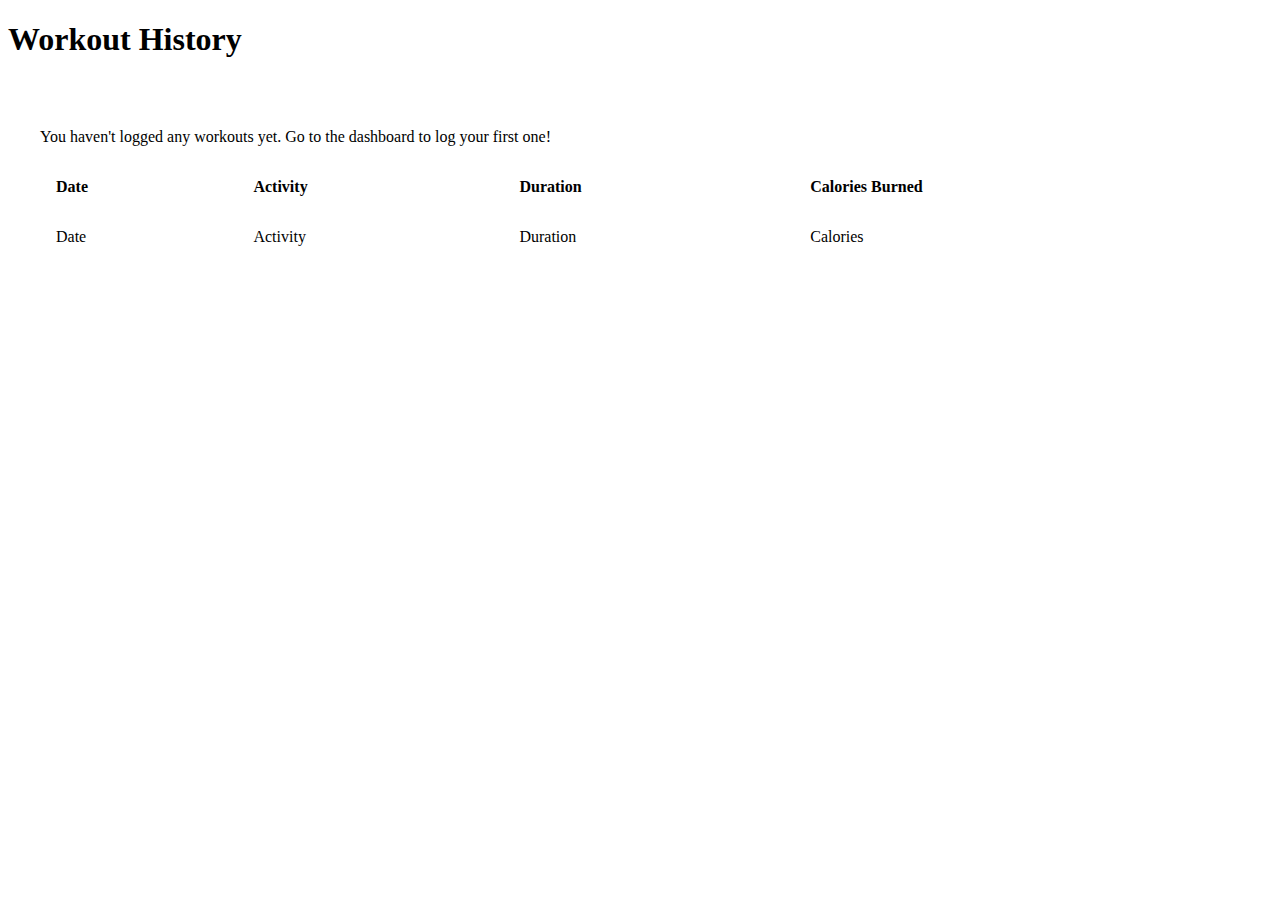
<file: src/main/resources/templates/workout-history.html>
<!DOCTYPE html>
<html lang="en" xmlns:th="http://www.thymeleaf.org">
<head>
    <meta charset="UTF-8">
    <title>Workout History - FitForge</title>
    <link rel="stylesheet" th:href="@{/css/dashboard-style.css}">
    <link rel="stylesheet" href="https://cdnjs.cloudflare.com/ajax/libs/font-awesome/6.0.0-beta3/css/all.min.css">
    <style>
        .history-card {
            background: #fff;
            padding: 2rem;
            border-radius: var(--widget-border-radius);
            box-shadow: var(--shadow-soft);
        }
        .history-table {
            width: 100%;
            border-collapse: collapse;
            margin-top: 1rem;
        }
        .history-table th, .history-table td {
            padding: 1rem;
            text-align: left;
            border-bottom: 1px solid var(--border-color);
        }
        .history-table th {
            font-weight: 600;
            color: var(--text-color-muted);
        }
    </style>
</head>
<body>
<div class="dashboard-wrapper">
    <div th:replace="~{fragments :: sidebar}"></div>
    <main class="main-content">
        <h1>Workout History</h1>

        <div class="history-card">
            <div th:if="${#lists.isEmpty(workouts)}">
                <p>You haven't logged any workouts yet. Go to the <a th:href="@{/dashboard}">dashboard</a> to log your first one!</p>
            </div>

            <table th:if="${not #lists.isEmpty(workouts)}" class="history-table">
                <thead>
                <tr>
                    <th>Date</th>
                    <th>Activity</th>
                    <th>Duration</th>
                    <th>Calories Burned</th>
                </tr>
                </thead>
                <tbody>
                <tr th:each="workout : ${workouts}">
                    <td th:text="${#temporals.format(workout.startTime, 'dd MMM yyyy, h:mm a')}">Date</td>
                    <td th:text="${workout.workoutType}">Activity</td>
                    <td th:text="${workout.durationInMinutes} + ' min'">Duration</td>
                    <td th:text="${workout.caloriesBurned} + ' kcal'">Calories</td>
                </tr>
                </tbody>
            </table>
        </div>
    </main>
</div>
<script>
    // No new JavaScript is needed for this page, but we need the sidebar toggle script.
    document.addEventListener('DOMContentLoaded', (event) => {
        const toggleButton = document.getElementById('toggle-button');
        if(toggleButton) {
            toggleButton.addEventListener('click', function() {
                document.getElementById('sidebar').classList.toggle('collapsed');
            });
        }
    });
</script>
</body>
</html>
</file>
